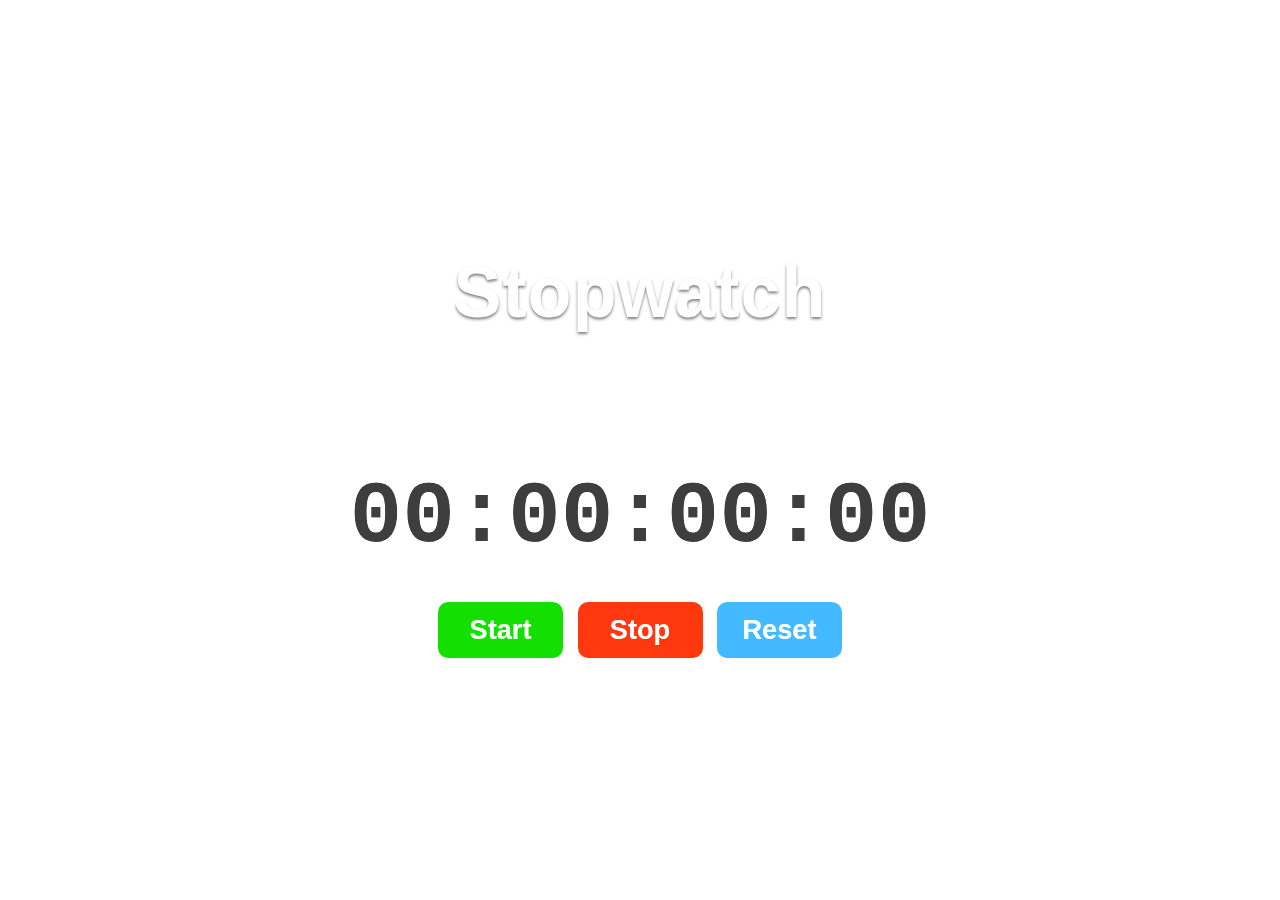
<file: index.html>
<!DOCTYPE html>
<html lang="en">

<head>
    <meta charset="UTF-8">
    <meta name="viewport" content="width=device-width, initial-scale=1.0">
    <title>Simple Stopwatch</title>
    <link rel="stylesheet" href="styles.css">
</head>

<body>
    <h1 id="myH1">Stopwatch</h1>

    <div id="container">
        <div id="display">
            00:00:00:00
        </div>
        <div id="controls">
            <button id="startBtn" onclick="start()">Start</button>
            <button id="stopBtn" onclick="stop()">Stop</button>
            <button id="resetBtn" onclick="reset()">Reset</button>

        </div>
    </div>



    <script src="index.js"></script>
</body>

</html>
</file>
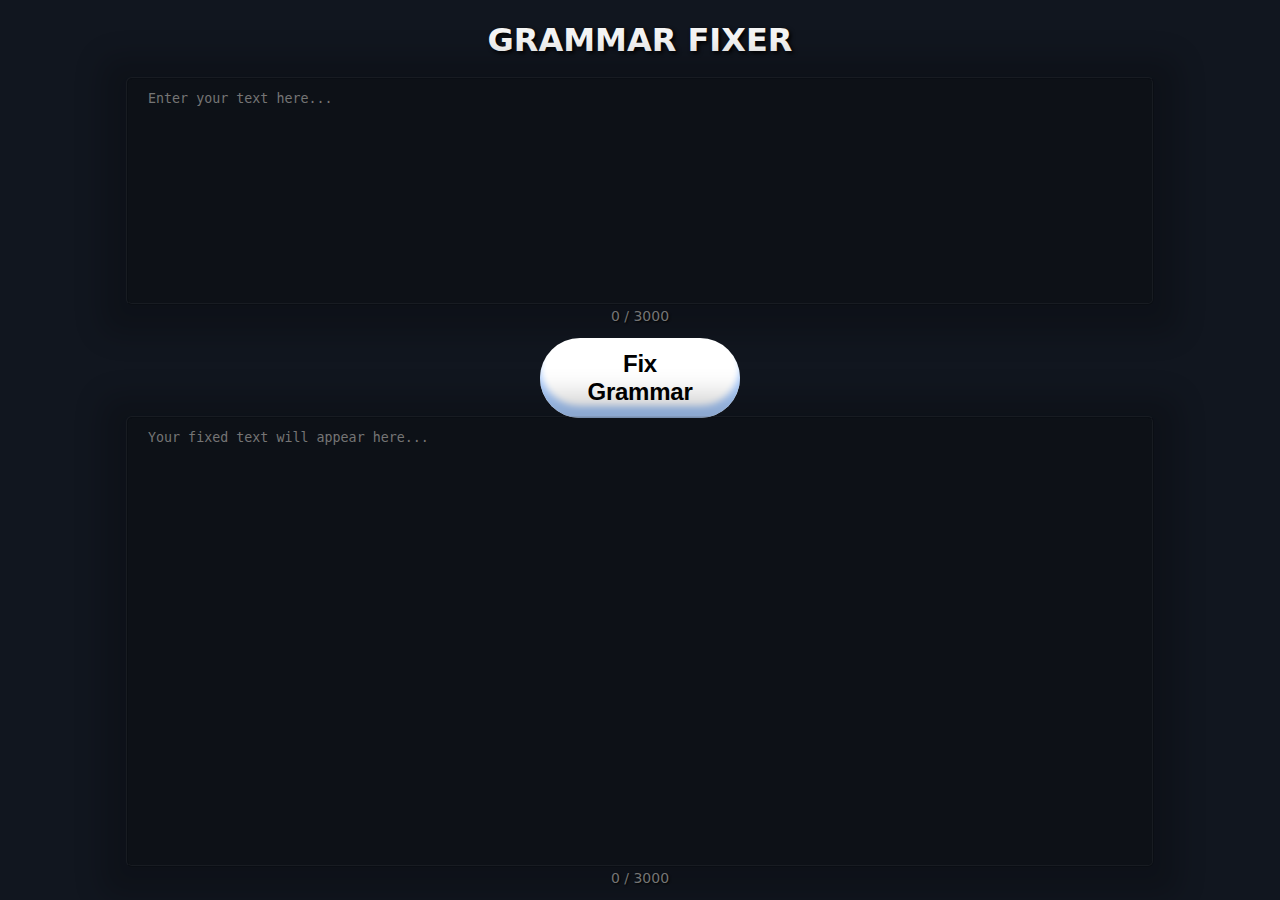
<file: GRAMMAR FIXER/index.html>
<!DOCTYPE html>
<html lang="en">

<head>
    <meta charset="UTF-8">
    <meta name="viewport" content="width=device-width, initial-scale=1.0">
    <title>Grammar Fixer</title>
</head>
<link rel="stylesheet" href="styles.css">

<body>
    <h1>Grammar Fixer</h1>
    <textarea id="originalText" placeholder="Enter your text here..." rows="10" cols="50"></textarea>
    <p id="originalTextCounter">0 / 3000</p>
    <button id="fixButton" class="button-73">Fix Grammar</button>
    <textarea id="fixedText" placeholder="Your fixed text will appear here..." rows="10" cols="50" readonly></textarea>
    <p id="fixedTextCounter">0 / 3000</p>
    <script src="script.js"></script>
</body>

</html>
</file>
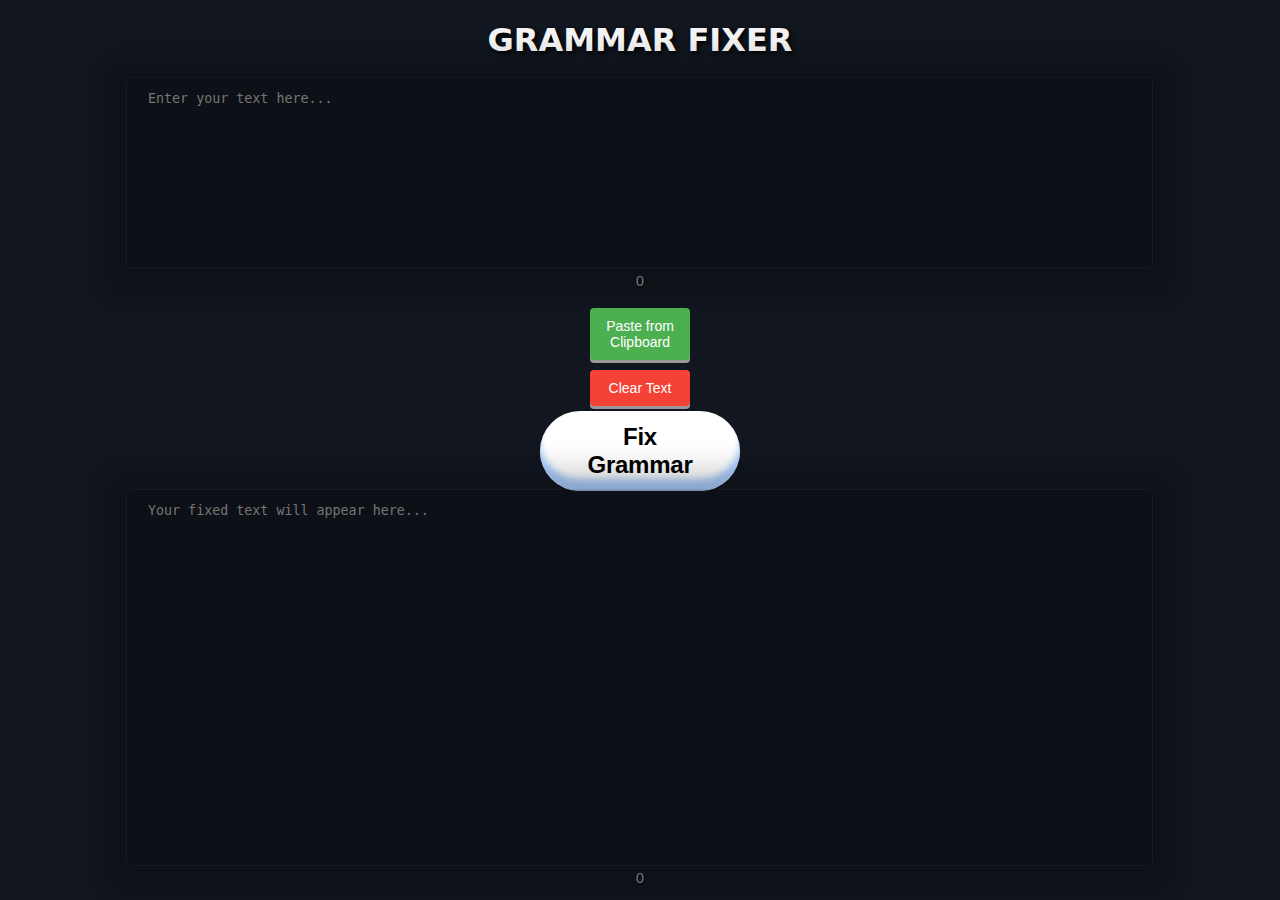
<file: grammarfix.html>
<!DOCTYPE html>
<html lang="en">

<head>
    <meta charset="UTF-8">
    <meta name="viewport" content="width=device-width, initial-scale=1.0">
    <title>Grammar Fixer</title>
</head>
<link rel="stylesheet" href="gstyles.css">

<body>
    <h1>Grammar Fixer</h1>
    <textarea id="originalText" placeholder="Enter your text here..." rows="10" cols="50"></textarea>
    <p id="originalTextCounter">0 / 3000</p>
    <button id="pasteButton" class="button">Paste from Clipboard</button>
    <button id="clearButton" class="button">Clear Text</button>
    <button id="fixButton" class="button-73">Fix Grammar</button>
    <textarea id="fixedText" placeholder="Your fixed text will appear here..." rows="10" cols="50" readonly></textarea>
    <p id="fixedTextCounter">0 / 3000</p>
    <script src="gscript.js"></script>
</body>

</html>
</file>
<file: styles.css>
body {
    display: flex;
    flex-direction: column;
    align-items: center;
    justify-content: center;
    background-image: url('https://picsum.photos/1920/1080/?random');
    background-size: cover;
    background-position: center;
    height: 100vh;
    font-family: "Poppins", sans-serif;
    margin: 0;
}

#myH1 {
    font-size: 4.5rem;
    font-weight: 700;
    text-align: center;
    color: #fff;
    text-shadow: 0px 2px 3px rgba(0, 0, 0, 0.5);
    letter-spacing: 1px;
    margin-bottom: 100px;
    transition: all 0.3s ease-in-out;
}

#myH1:hover {
    transform: scale(1.1);
    text-shadow: 0px 2px 3px rgba(0, 0, 0, 0.7);
}



#container {
    display: flex;
    flex-direction: column;
    align-items: center;
    padding: 30px;
    border-radius: 20px;
    background-color: rgba(255, 255, 255, 0.8);
    box-shadow: 0px 5px 15px rgba(0, 0, 0, 0.2);
    filter: drop-shadow(0px 0px 5px rgba(255, 255, 255, 0.5)) brightness(1.1);
    max-width: 500px;
    margin: 0 auto;
    animation: pulse 2s infinite;
    box-shadow: 0 0 5px rgba(255, 255, 255, 0.5),
        0 0 10px rgba(255, 255, 255, 0.5),
        0 0 15px rgba(255, 255, 255, 0.5),
        0 0 20px rgba(255, 255, 255, 0.5);
}

@keyframes pulse {
    0% {
        transform: scale(0.95);
        box-shadow: 0 0 5px rgba(255, 255, 255, 0.5),
            0 0 10px rgba(255, 255, 255, 0.5),
            0 0 15px rgba(255, 255, 255, 0.5),
            0 0 20px rgba(255, 255, 255, 0.5);
    }

    70% {
        transform: scale(1);
        box-shadow: 0 0 10px rgba(255, 255, 255, 0.5),
            0 0 20px rgba(255, 255, 255, 0.5),
            0 0 30px rgba(255, 255, 255, 0.5),
            0 0 40px rgba(255, 255, 255, 0.5);
    }

    100% {
        transform: scale(0.95);
        box-shadow: 0 0 5px rgba(255, 255, 255, 0.5),
            0 0 10px rgba(255, 255, 255, 0.5),
            0 0 15px rgba(255, 255, 255, 0.5),
            0 0 20px rgba(255, 255, 255, 0.5);
    }
}


#display {
    font-size: 5rem;
    font-family: "Courier New", monospace;
    font-weight: bold;
    color: #333;
    text-shadow: 0px 2px 5px rgba(255, 255, 255, 0.5);
    margin-bottom: 30px;
    filter: drop-shadow(0px 0px 10px rgba(255, 255, 255, 0.5)) brightness(1.1);
}

#controls button {
    font-size: 1.5rem;
    font-weight: bold;
    padding: 10px 20px;
    margin: 5px;
    min-width: 125px;
    border: none;
    border-radius: 10px;
    cursor: pointer;
    color: #fff;
    transition: background-color 0.5s ease;
    box-shadow: 0px 2px 4px rgba(0, 0, 0, 0.15);
}

#startBtn {
    background-color: hsl(115, 100%, 40%);
}

#startBtn:hover {
    background-color: hsl(115, 100%, 30%);
}

#stopBtn {
    background-color: hsl(10, 90%, 50%);
}

#stopBtn:hover {
    background-color: hsl(10, 90%, 40%);
}

#resetBtn {
    background-color: hsl(205, 90%, 60%);
}

#resetBtn:hover {
    background-color: hsl(205, 90%, 50%);
}

/* Small devices (landscape phones, 576px and up) */
@media (min-width: 576px) {
    #container {
        max-width: 90%;
        padding: 20px;
        border-radius: 15px;
    }

    #display {
        font-size: 4rem;
    }

    #controls button {
        font-size: 1.2rem;
        padding: 8px 15px;
    }

    #controls {
        flex-wrap: wrap;
    }
}

/* Medium devices (tablets, 768px and up) */
@media (min-width: 768px) {
    #container {
        max-width: 80%;
        padding: 25px;
        border-radius: 20px;
    }

    #display {
        font-size: 4.5rem;
    }

    #controls button {
        font-size: 1.3rem;
        padding: 10px 18px;
    }
}

/* Large devices (desktops, 992px and up) */
@media (min-width: 992px) {
    #container {
        max-width: 70%;
        padding: 30px;
        border-radius: 25px;
    }

    #display {
        font-size: 5rem;
    }

    #controls button {
        font-size: 1.5rem;
        padding: 10px 20px;
    }
}

/* Extra large devices (large desktops, 1200px and up) */
@media (min-width: 1200px) {
    #container {
        max-width: 60%;
        padding: 35px;
        border-radius: 30px;
    }

    #display {
        font-size: 5.5rem;
    }

    #controls button {
        font-size: 1.7rem;
        padding: 12px 24px;
    }
}
</file>
<file: GRAMMAR FIXER/styles.css>
body {
    font-family: system-ui, -apple-system, BlinkMacSystemFont, 'Segoe UI', Roboto, Oxygen, Ubuntu, Cantarell, 'Open Sans', 'Helvetica Neue', sans-serif;
    background-color: #11161f;
    color: #f5f5f5;
    margin: 0;
    padding: 0;
    display: flex;
    flex-direction: column;
    align-items: center;
    justify-content: center;
    height: 100vh;
}

h1 {
    color: #f5f5f5;
    text-transform: uppercase;
    margin-bottom: 20px;
    text-shadow: 2px 2px 4px #000000;
}

textarea {
    width: 80%;
    height: 25%;
    padding: 12px 20px;
    box-sizing: border-box;
    background-color: #0d1117;
    color: #f5f5f5;
    border: none;
    border-radius: 4px;
    resize: none;
    margin-bottom: 10px;
    outline: none;
    transition: all 0.3s ease;
    box-shadow: 0px 5px 28px 27px rgba(0, 0, 0, 0.2);
    outline: 2px ridge #0000002a;
}

textarea:focus {
    box-shadow: 0px 5px 28px 27px rgba(0, 0, 0, 0.5);
    transform: scale(1.02);
}

#fixedText {
    height: 50%;
}

button {
    width: 200px;
    background-color: rgba(76, 175, 80, 0.8);
    color: white;
    padding: 15px 20px;
    margin: 10px 0;
    border: none;
    border-radius: 4px;
    cursor: pointer;
    text-align: center;
    text-decoration: none;
    display: inline-block;
    font-size: 16px;
    transition-duration: 0.4s;
    box-shadow: 0 5px #999;
}

button:hover {
    background-color: white;
    color: black;
    border: 2px solid rgba(76, 175, 80, 0.8);
    box-shadow: 0 5px #666;
    transform: translateY(4px);
}

p {
    margin-top: -5px;
    font-size: 14px;
    color: #757575;
    text-shadow: 1px 1px 2px #000000;
    /* Text shadow for better readability */
}



/* CSS */
.button-73 {
    appearance: none;
    background-color: #FFFFFF;
    border-radius: 40em;
    border-style: none;
    box-shadow: #ADCFFF 0 -12px 6px inset;
    box-sizing: border-box;
    color: #000000;
    cursor: pointer;
    display: inline-block;
    font-family: -apple-system, sans-serif;
    font-size: 1.2rem;
    font-weight: 700;
    letter-spacing: -.24px;
    margin: auto;
    outline: none;
    padding: 1rem 1.3rem;
    quotes: auto;
    text-align: center;
    text-decoration: none;
    transition: all .15s;
    user-select: none;
    -webkit-user-select: none;
    touch-action: manipulation;
}

.button-73:hover {
    background-color: #FFC229;
    box-shadow: #FF6314 0 -6px 8px inset;
    transform: scale(1.125);
}

.button-73:active {
    transform: scale(1.025);
}

@media (min-width: 768px) {
    .button-73 {
        font-size: 1.5rem;
        padding: .75rem 2rem;
    }
}
</file>
<file: gstyles.css>
body {
    font-family: system-ui, -apple-system, BlinkMacSystemFont, 'Segoe UI', Roboto, Oxygen, Ubuntu, Cantarell, 'Open Sans', 'Helvetica Neue', sans-serif;
    background-color: #11161f;
    color: #f5f5f5;
    margin: 0;
    padding: 0;
    display: flex;
    flex-direction: column;
    align-items: center;
    justify-content: center;
    height: 100vh;
}

h1 {
    color: #f5f5f5;
    text-transform: uppercase;
    margin-bottom: 20px;
    text-shadow: 2px 2px 4px #000000;
}

textarea {
    width: 80%;
    height: 25%;
    padding: 12px 20px;
    box-sizing: border-box;
    background-color: #0d1117;
    color: #f5f5f5;
    border: none;
    border-radius: 4px;
    resize: none;
    margin-bottom: 10px;
    outline: none;
    transition: all 0.3s ease;
    box-shadow: 0px 5px 28px 27px rgba(0, 0, 0, 0.2);
    outline: 2px ridge #0000002a;
}

textarea:focus {
    box-shadow: 0px 5px 28px 27px rgba(0, 0, 0, 0.5);
    transform: scale(1.02);
}

#fixedText {
    height: 50%;
}

button {
    width: 200px;
    background-color: rgba(76, 175, 80, 0.8);
    color: white;
    padding: 15px 20px;
    margin: 10px 0;
    border: none;
    border-radius: 4px;
    cursor: pointer;
    text-align: center;
    text-decoration: none;
    display: inline-block;
    font-size: 16px;
    transition-duration: 0.4s;
    box-shadow: 0 5px #999;
}

button:hover {
    background-color: white;
    color: black;
    border: 2px solid rgba(76, 175, 80, 0.8);
    box-shadow: 0 5px #666;
    transform: translateY(4px);
}

p {
    margin-top: -5px;
    font-size: 14px;
    color: #757575;
    text-shadow: 1px 1px 2px #000000;
    /* Text shadow for better readability */
}



/* CSS */
.button-73 {
    appearance: none;
    background-color: #FFFFFF;
    border-radius: 40em;
    border-style: none;
    box-shadow: #ADCFFF 0 -12px 6px inset;
    box-sizing: border-box;
    color: #000000;
    cursor: pointer;
    display: inline-block;
    font-family: -apple-system, sans-serif;
    font-size: 1.2rem;
    font-weight: 700;
    letter-spacing: -.24px;
    margin: auto;
    outline: none;
    padding: 1rem 1.3rem;
    quotes: auto;
    text-align: center;
    text-decoration: none;
    transition: all .15s;
    user-select: none;
    -webkit-user-select: none;
    touch-action: manipulation;
}

.button-73:hover {
    background-color: #FFC229;
    box-shadow: #FF6314 0 -6px 8px inset;
    transform: scale(1.125);
}

.button-73:active {
    transform: scale(1.025);
}


/* Styles for clearButton and pasteButton */
#clearButton, #pasteButton {
    width: 100px; /* Smaller width */
    background-color: #f44336; /* Red color for clear button */
    color: white;
    padding: 10px 15px; /* Smaller padding */
    margin: 5px; /* Smaller margin */
    border: none;
    border-radius: 4px;
    cursor: pointer;
    text-align: center;
    text-decoration: none;
    display: inline-block;
    font-size: 14px; /* Smaller font size */
    transition-duration: 0.4s;
    box-shadow: 0 3px #999; /* Smaller shadow */
}

#clearButton:hover, #pasteButton:hover {
    background-color: white;
    color: black;
    border: 2px solid #f44336; /* Border color same as background */
    box-shadow: 0 3px #666; /* Smaller shadow */
    transform: translateY(2px); /* Smaller vertical movement */
}

#pasteButton {
    background-color: #4caf50; /* Green color for paste button */
}

#pasteButton:hover {
    border: 2px solid #4caf50; /* Border color same as background */
}



@media (min-width: 768px) {
    .button-73 {
        font-size: 1.5rem;
        padding: .75rem 2rem;
    }
}
</file>
